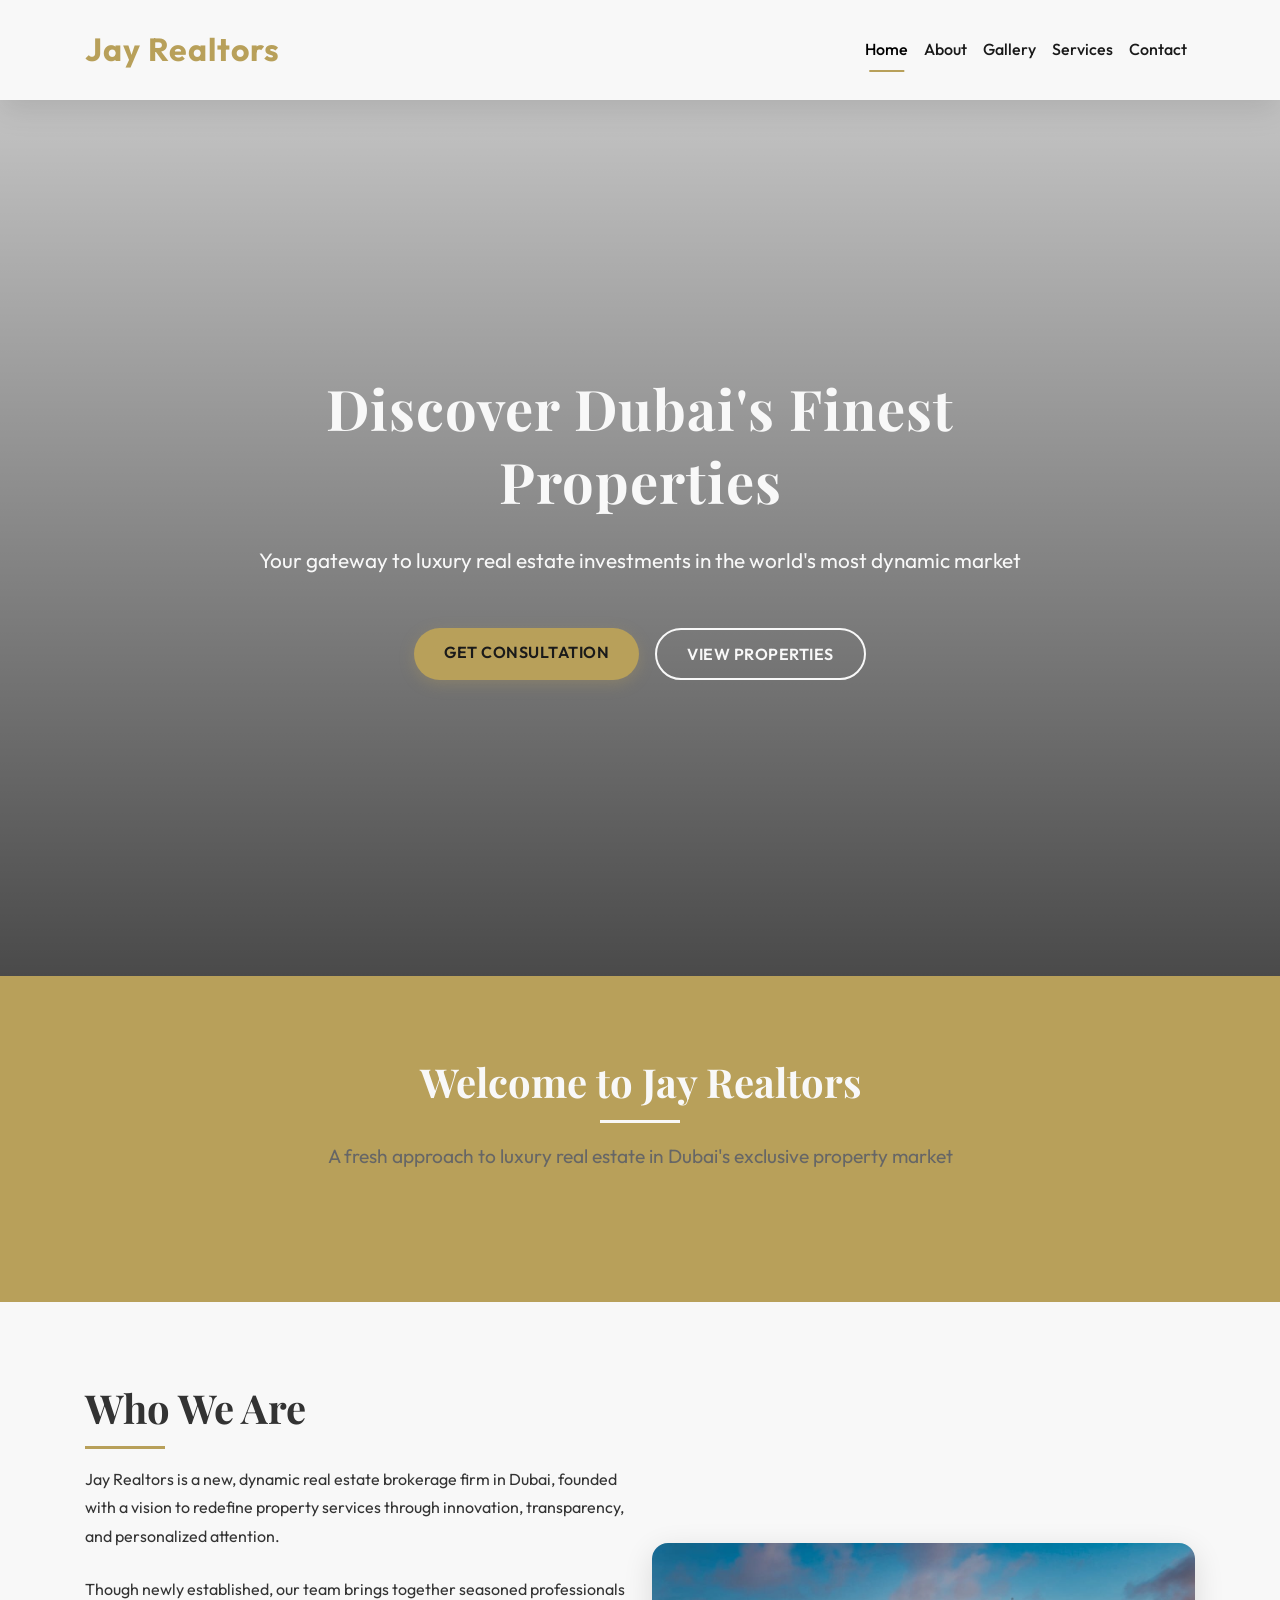
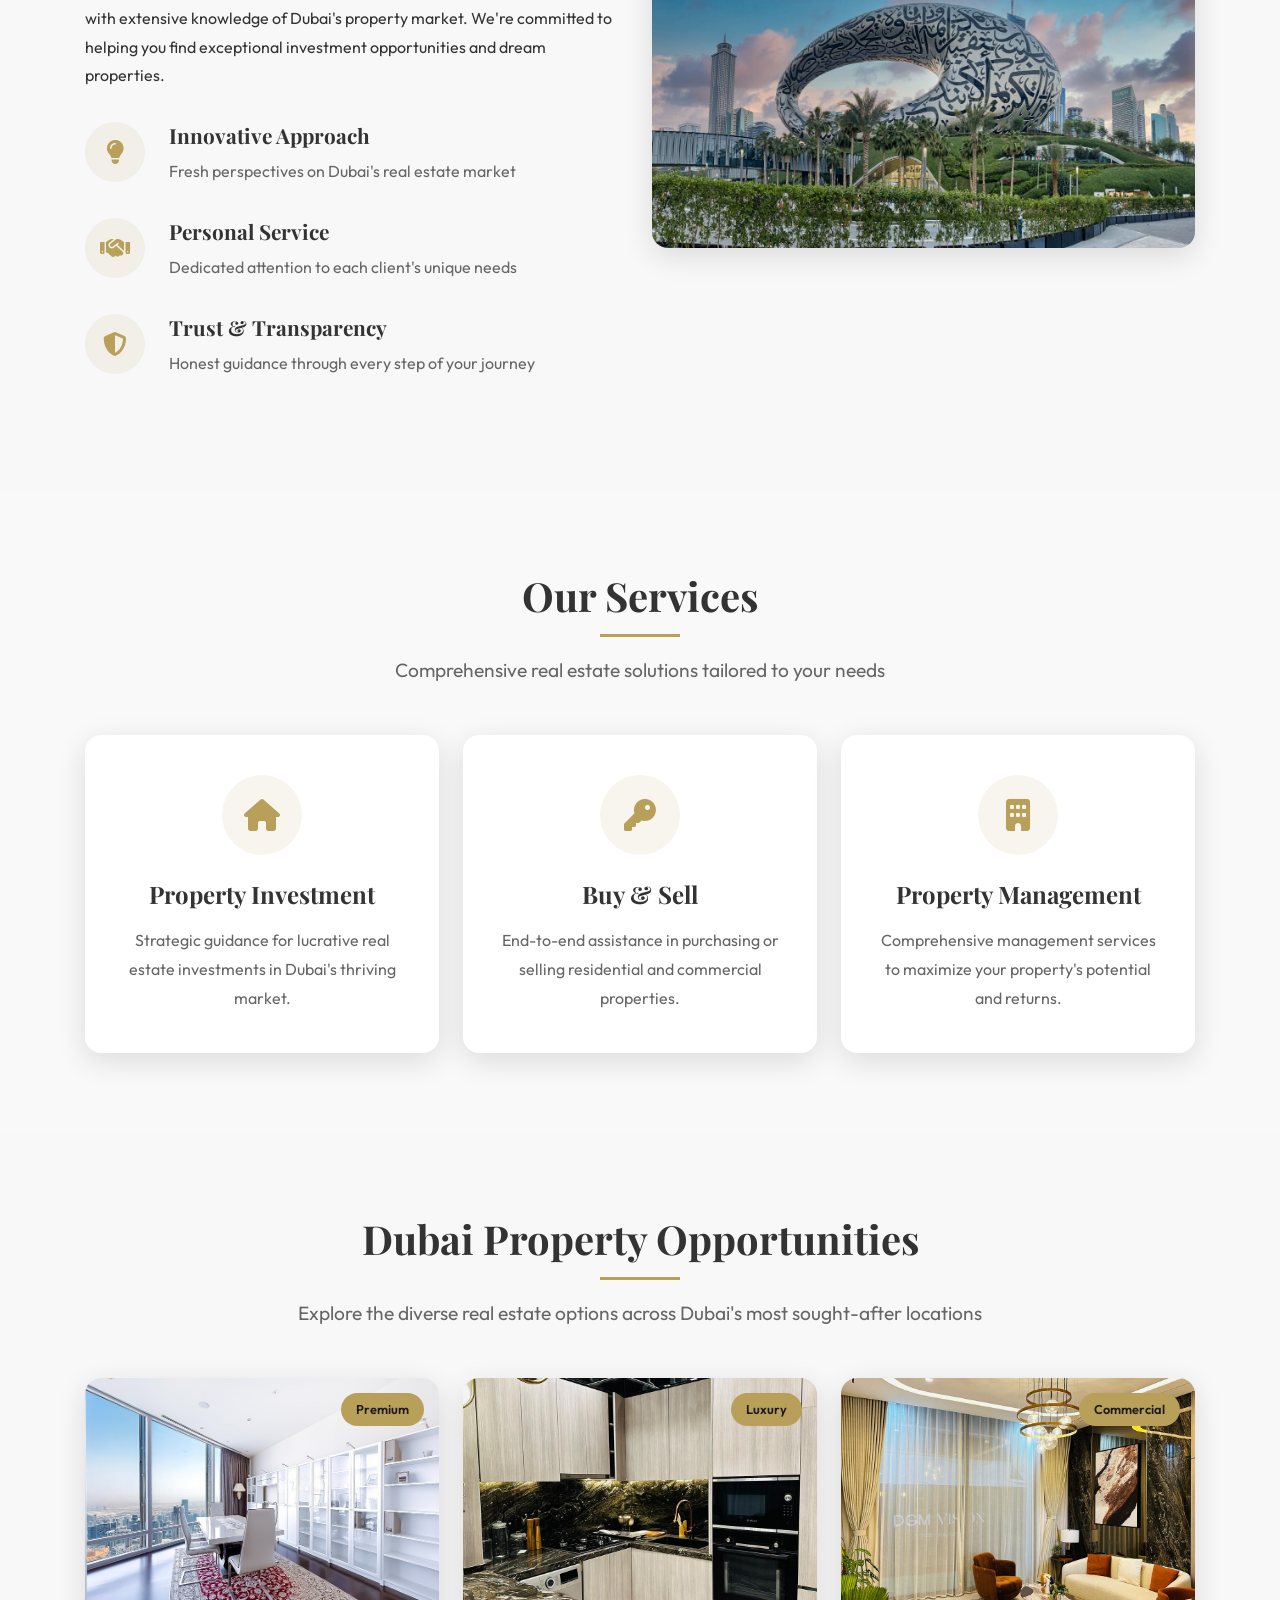
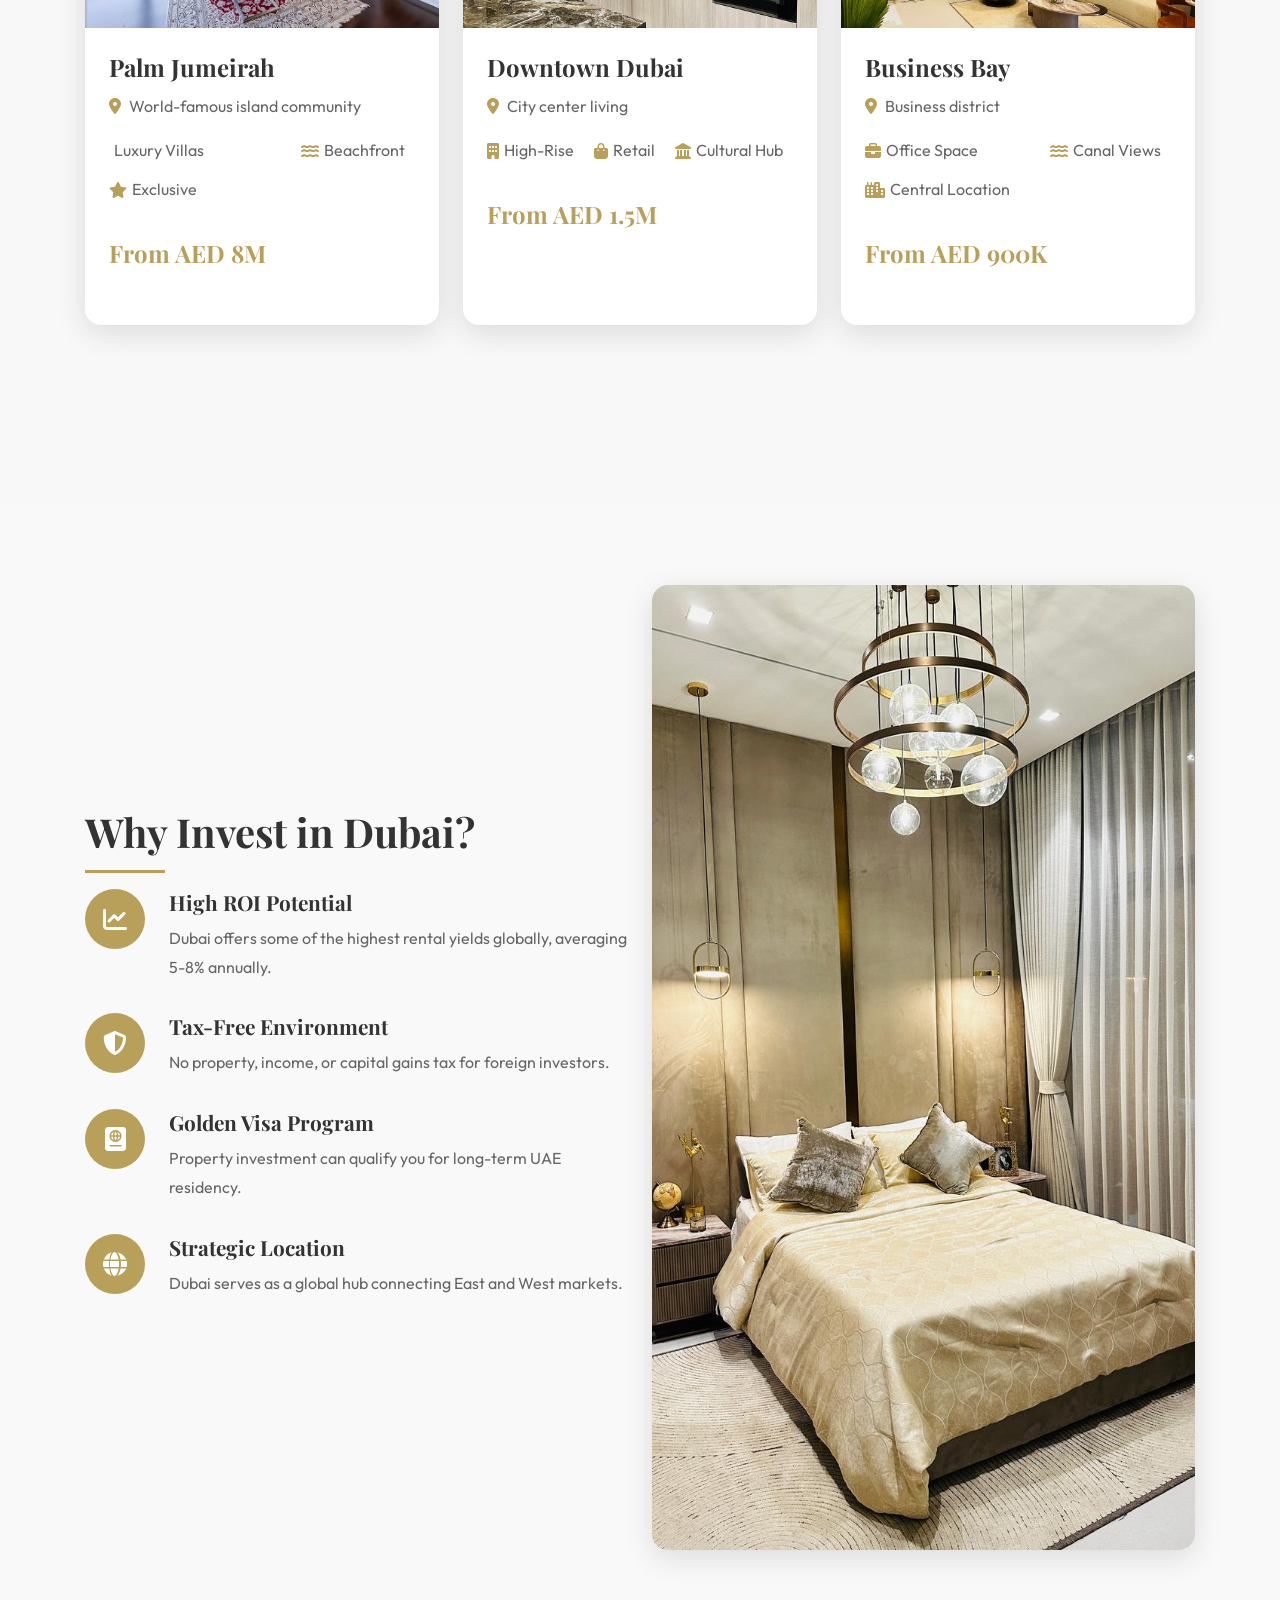
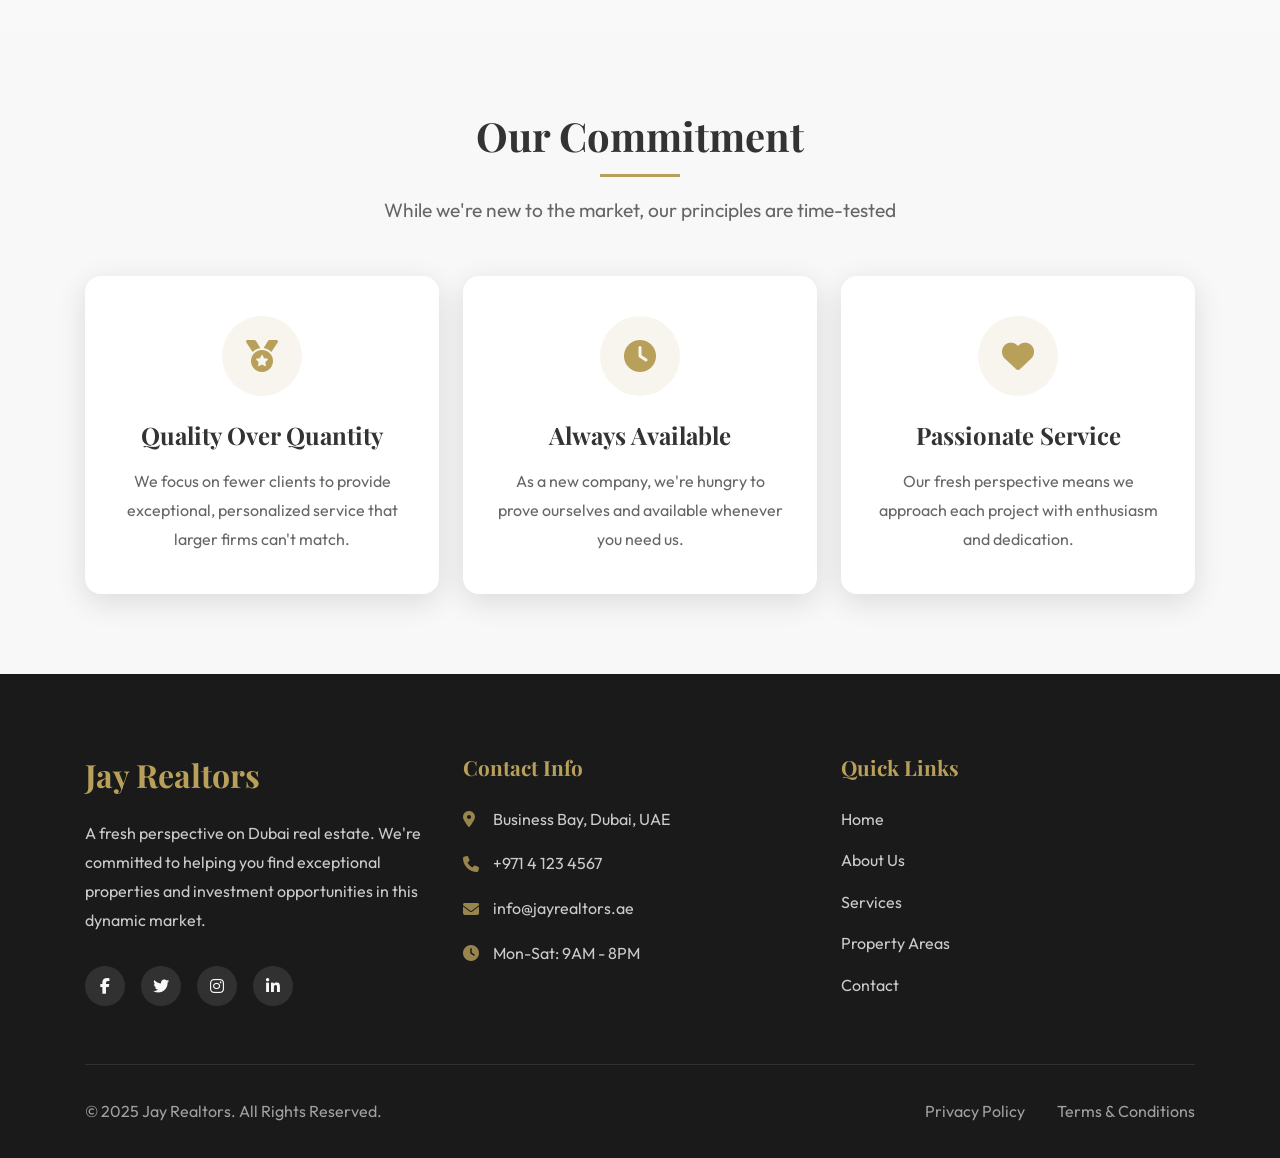
<file: index.html>
<!DOCTYPE html>
<html lang="en">
  <head>
    <meta charset="utf-8" />
    <meta name="viewport" content="width=device-width, initial-scale=1.0" />
    <meta
      name="description"
      content="Jay Realtors - Premium Dubai Real Estate Services"
    />
    <meta name="author" content="Jay Realtors" />
    <link rel="icon" type="image/x-icon" href="images/logobkd.jpg" />
    <title>Jay Realtors | Luxury Dubai Properties</title>

    <!-- CSS FILES -->
    <link rel="preconnect" href="https://fonts.googleapis.com" />
    <link rel="preconnect" href="https://fonts.gstatic.com" crossorigin />
    <link
      href="https://fonts.googleapis.com/css2?family=Outfit:wght@100;200;400;700&family=Playfair+Display:wght@400;700&display=swap"
      rel="stylesheet"
    />
    <link
      rel="stylesheet"
      href="https://cdnjs.cloudflare.com/ajax/libs/font-awesome/6.4.2/css/all.min.css"
    />
    <link
      href="https://cdn.jsdelivr.net/npm/bootstrap@5.3.0/dist/css/bootstrap.min.css"
      rel="stylesheet"
    />
    <style>
      :root {
        /* Color Palette */
        --primary-gold: #b8a05a;
        --primary-dark: #8a7239;
        --dark: #1a1a1a;
        --light: #f8f8f8;
        --text: #333;
        --section-bg: rgba(184, 160, 90, 0.15);
        --footer-bg: #1a1a1a;
        --overlay: rgba(0, 0, 0, 0.6);

        /* Design Tokens */
        --shadow: 0 8px 30px rgba(0, 0, 0, 0.12);
        --radius: 16px;
        --transition: all 0.4s cubic-bezier(0.16, 1, 0.3, 1);
        --border: 1px solid rgba(255, 255, 255, 0.1);
      }

      /* Base Styles */
      * {
        margin: 0;
        padding: 0;
        box-sizing: border-box;
      }

      body {
        font-family: "Outfit", sans-serif;
        color: var(--text);
        background-color: var(--light);
        overflow-x: hidden;
        line-height: 1.8;
        font-size: 1rem;
        -webkit-font-smoothing: antialiased;
      }

      h1,
      h2,
      h3,
      h4,
      h5,
      h6 {
        font-family: "Playfair Display", serif;
        margin: 0 0 1.5rem;
        line-height: 1.3;
        font-weight: 700;
      }

      p {
        margin-bottom: 1.5rem;
      }

      a {
        text-decoration: none;
        transition: var(--transition);
      }

      img {
        max-width: 100%;
        height: auto;
      }

      .container {
        width: 100%;
        padding-right: 15px;
        padding-left: 15px;
        margin-right: auto;
        margin-left: auto;
      }

      @media (min-width: 576px) {
        .container {
          max-width: 540px;
        }
      }

      @media (min-width: 768px) {
        .container {
          max-width: 720px;
        }
      }

      @media (min-width: 992px) {
        .container {
          max-width: 960px;
        }
      }

      @media (min-width: 1200px) {
        .container {
          max-width: 1140px;
        }
      }

      /* Section Spacing */
      section {
        padding: 80px 0;
      }

      .section-title {
        font-size: 2.5rem;
        margin-bottom: 1rem;
        position: relative;
        padding-bottom: 15px;
      }

      .section-title:after {
        content: "";
        position: absolute;
        width: 80px;
        height: 3px;
        bottom: 0;
        left: 0;
        background: var(--primary-gold);
      }

      .section-title.text-center:after {
        left: 50%;
        transform: translateX(-50%);
      }

      .section-subtitle {
        font-size: 1.2rem;
        color: #666;
        margin-bottom: 3rem;
      }

      /* Buttons */
      .btn {
        padding: 12px 30px;
        border-radius: 50px;
        font-weight: 600;
        transition: var(--transition);
        font-size: 1rem;
        cursor: pointer;
        letter-spacing: 0.5px;
        text-transform: uppercase;
        border: none;
        display: inline-block;
        text-align: center;
      }

      .btn-primary {
        background-color: var(--primary-gold);
        color: var(--dark);
        box-shadow: 0 4px 15px rgba(184, 160, 90, 0.3);
      }

      .btn-primary:hover {
        background-color: var(--primary-dark);
        transform: translateY(-3px);
        box-shadow: 0 8px 25px rgba(184, 160, 90, 0.4);
        color: #fff;
      }

      .btn-outline {
        background-color: transparent;
        color: var(--light);
        border: 2px solid var(--light);
      }

      .btn-outline:hover {
        background-color: var(--light);
        color: var(--dark);
        transform: translateY(-3px);
      }

      /* Navbar */
      .navbar {
        background: var(--light);
        position: fixed;
        width: 100%;
        top: 0;
        z-index: 1000;
        padding: 1rem 0;
        box-shadow: var(--shadow);
        transition: var(--transition);
      }

      .navbar.scrolled {
        background: rgba(248, 248, 248, 0.95);
        backdrop-filter: blur(10px);
      }

      .navbar-brand {
        font-weight: 700;
        color: var(--primary-gold);
        font-size: 2rem;
        letter-spacing: 1px;
        transition: var(--transition);
      }

      .nav-link {
        color: var(--dark);
        font-size: 1rem;
        font-weight: 500;
        padding: 0.5rem 1.5rem;
        transition: var(--transition);
        position: relative;
      }

      .nav-link:after {
        content: "";
        position: absolute;
        width: 0;
        height: 2px;
        bottom: 0;
        left: 50%;
        background: var(--primary-gold);
        transition: var(--transition);
        transform: translateX(-50%);
      }

      .nav-link:hover,
      .nav-link.active {
        color: var(--primary-gold);
      }

      .nav-link:hover:after,
      .nav-link.active:after {
        width: 60%;
      }

      /* Custom hamburger menu styling */
      .navbar-toggler {
        border: none;
        padding: 0.25rem 0.5rem;
        font-size: 1.25rem;
        background: transparent;
      }

      .navbar-toggler:focus {
        box-shadow: none;
        outline: none;
      }

      /* Hero Section */
      .hero-section {
        position: relative;
        height: 100vh;
        min-height: 700px;
        overflow: hidden;
        margin-top: 76px;
        display: flex;
        align-items: center;
        justify-content: center;
      }

      .hero-overlay {
        position: absolute;
        inset: 0;
        background: linear-gradient(
          to bottom,
          rgba(0, 0, 0, 0.2) 0%,
          rgba(0, 0, 0, 0.7) 100%
        );
        z-index: 1;
      }

      #heroVideo {
        position: absolute;
        inset: 0;
        width: 100%;
        height: 100%;
        object-fit: cover;
        object-position: center;
      }

      .hero-content {
        position: relative;
        z-index: 2;
        color: var(--light);
        text-align: center;
        padding: 0 2rem;
        max-width: 900px;
        margin: 0 auto;
      }

      .hero-content h1 {
        font-size: 3.5rem;
        margin-bottom: 1.5rem;
        letter-spacing: 1px;
        animation: fadeInUp 1s ease-out;
      }

      .hero-content p {
        font-size: 1.3rem;
        margin-bottom: 3rem;
        opacity: 0.9;
        animation: fadeInUp 1s ease-out 0.2s forwards;
        opacity: 0;
      }

      .hero-buttons {
        display: flex;
        gap: 1rem;
        justify-content: center;
        flex-wrap: wrap;
        animation: fadeInUp 1s ease-out 0.4s forwards;
        opacity: 0;
      }

      @keyframes fadeInUp {
        from {
          opacity: 0;
          transform: translateY(30px);
        }
        to {
          opacity: 1;
          transform: translateY(0);
        }
      }

      /* Intro Section */
      .intro-section {
        background-color: var(--primary-gold);
        padding: 5rem 0;
        color: var(--light);
        text-align: center;
      }

      .intro-section .section-title {
        color: var(--light);
      }

      .intro-section .section-title:after {
        background: var(--light);
        left: 50%;
        transform: translateX(-50%);
      }

      /* About Section */
      .about-section {
        background-color: var(--light);
      }

      .about-image {
        border-radius: var(--radius);
        overflow: hidden;
        box-shadow: var(--shadow);
      }

      .about-image img {
        width: 100%;
        height: auto;
        transition: var(--transition);
      }

      .about-image:hover img {
        transform: scale(1.05);
      }

      .values-container {
        margin-top: 2rem;
      }

      .value-item {
        display: flex;
        align-items: flex-start;
        margin-bottom: 2rem;
      }

      .value-icon {
        width: 60px;
        height: 60px;
        background: rgba(184, 160, 90, 0.1);
        border-radius: 50%;
        display: flex;
        align-items: center;
        justify-content: center;
        margin-right: 1.5rem;
        flex-shrink: 0;
      }

      .value-icon i {
        font-size: 1.5rem;
        color: var(--primary-gold);
      }

      .value-content h4 {
        margin-bottom: 0.5rem;
        font-size: 1.3rem;
      }

      .value-content p {
        margin: 0;
        color: #666;
      }

      /* Services Section */
      .services-section {
        background-color: #f9f9f9;
      }

      .service-card {
        background: #fff;
        padding: 2.5rem 2rem;
        border-radius: var(--radius);
        box-shadow: var(--shadow);
        text-align: center;
        transition: var(--transition);
        height: 100%;
      }

      .service-card:hover {
        transform: translateY(-10px);
        box-shadow: 0 15px 35px rgba(0, 0, 0, 0.1);
      }

      .service-icon {
        width: 80px;
        height: 80px;
        background: rgba(184, 160, 90, 0.1);
        border-radius: 50%;
        display: flex;
        align-items: center;
        justify-content: center;
        margin: 0 auto 1.5rem;
      }

      .service-icon i {
        font-size: 2rem;
        color: var(--primary-gold);
      }

      .service-card h3 {
        margin-bottom: 1rem;
        font-size: 1.5rem;
      }

      .service-card p {
        color: #666;
        margin-bottom: 0;
      }

      /* Properties Section */
      .properties-section {
        background-color: var(--light);
      }

      .property-card {
        background: #fff;
        border-radius: var(--radius);
        overflow: hidden;
        box-shadow: var(--shadow);
        transition: var(--transition);
        margin-bottom: 2rem;
        height: 100%;
      }

      .property-card:hover {
        transform: translateY(-5px);
        box-shadow: 0 15px 35px rgba(0, 0, 0, 0.1);
      }

      .property-image {
        position: relative;
        overflow: hidden;
        height: 250px;
      }

      .property-image img {
        width: 100%;
        height: 100%;
        object-fit: cover;
        transition: var(--transition);
      }

      .property-card:hover .property-image img {
        transform: scale(1.05);
      }

      .property-badge {
        position: absolute;
        top: 15px;
        right: 15px;
        background: var(--primary-gold);
        color: var(--dark);
        padding: 5px 15px;
        border-radius: 50px;
        font-weight: 600;
        font-size: 0.8rem;
      }

      .property-content {
        padding: 1.5rem;
      }

      .property-content h3 {
        font-size: 1.5rem;
        margin-bottom: 0.5rem;
      }

      .property-location {
        color: #666;
        margin-bottom: 1rem;
        display: flex;
        align-items: center;
      }

      .property-location i {
        margin-right: 8px;
        color: var(--primary-gold);
      }

      .property-features {
        display: flex;
        justify-content: space-between;
        margin-bottom: 1.5rem;
        flex-wrap: wrap;
      }

      .property-features span {
        display: flex;
        align-items: center;
        margin-right: 10px;
        margin-bottom: 10px;
        color: #666;
      }

      .property-features i {
        margin-right: 5px;
        color: var(--primary-gold);
      }

      .property-price h4 {
        color: var(--primary-gold);
        margin: 0;
        font-size: 1.5rem;
      }

      /* Investment Section */
      .investment-section {
        background-color: #f9f9f9;
      }

      .investment-point {
        display: flex;
        align-items: flex-start;
        margin-bottom: 2rem;
      }

      .point-icon {
        width: 60px;
        height: 60px;
        background: var(--primary-gold);
        border-radius: 50%;
        display: flex;
        align-items: center;
        justify-content: center;
        margin-right: 1.5rem;
        flex-shrink: 0;
      }

      .point-icon i {
        font-size: 1.5rem;
        color: #fff;
      }

      .point-content h4 {
        margin-bottom: 0.5rem;
        font-size: 1.3rem;
      }

      .point-content p {
        margin: 0;
        color: #666;
      }

      .investment-image {
        border-radius: var(--radius);
        overflow: hidden;
        box-shadow: var(--shadow);
      }

      .investment-image img {
        width: 100%;
        height: auto;
      }

      /* Testimonials/Commitment Section */
      .testimonials-section {
        background-color: var(--light);
      }

      .commitment-card {
        background: #fff;
        padding: 2.5rem 2rem;
        border-radius: var(--radius);
        box-shadow: var(--shadow);
        text-align: center;
        transition: var(--transition);
        height: 100%;
      }

      .commitment-card:hover {
        transform: translateY(-5px);
        box-shadow: 0 15px 35px rgba(0, 0, 0, 0.1);
      }

      .commitment-icon {
        width: 80px;
        height: 80px;
        background: rgba(184, 160, 90, 0.1);
        border-radius: 50%;
        display: flex;
        align-items: center;
        justify-content: center;
        margin: 0 auto 1.5rem;
      }

      .commitment-icon i {
        font-size: 2rem;
        color: var(--primary-gold);
      }

      .commitment-card h3 {
        margin-bottom: 1rem;
        font-size: 1.5rem;
      }

      .commitment-card p {
        color: #666;
        margin-bottom: 0;
      }

      /* Contact Section */
      .contact-section {
        background: linear-gradient(rgba(0, 0, 0, 0.7), rgba(0, 0, 0, 0.7)),
          url("images/contact-bg.jpg") center/cover no-repeat;
        color: var(--light);
      }

      .contact-section .section-title,
      .contact-section .section-subtitle {
        color: var(--light);
      }

      .contact-section .section-title:after {
        background: var(--primary-gold);
        left: 50%;
        transform: translateX(-50%);
      }

      .contact-form {
        background: rgba(255, 255, 255, 0.1);
        padding: 3rem;
        border-radius: var(--radius);
        backdrop-filter: blur(10px);
      }

      .form-group {
        margin-bottom: 1.5rem;
      }

      .form-group label {
        display: block;
        margin-bottom: 0.5rem;
        font-weight: 600;
        color: var(--light);
      }

      .form-control {
        width: 100%;
        padding: 15px 20px;
        border: none;
        border-radius: 8px;
        background: rgba(255, 255, 255, 0.1);
        color: var(--light);
        font-size: 1rem;
        transition: var(--transition);
      }

      .form-control:focus {
        outline: none;
        background: rgba(255, 255, 255, 0.2);
        box-shadow: 0 0 0 2px var(--primary-gold);
      }

      .form-control::placeholder {
        color: rgba(255, 255, 255, 0.7);
      }

      textarea.form-control {
        border-radius: 12px;
        resize: none;
      }

      select.form-control {
        appearance: none;
        background-image: url("data:image/svg+xml,%3Csvg xmlns='http://www.w3.org/2000/svg' width='16' height='16' fill='%23b8a05a' viewBox='0 0 16 16'%3E%3Cpath d='M8 12L2 6h12L8 12z'/%3E%3C/svg%3E");
        background-repeat: no-repeat;
        background-position: right 20px center;
        background-size: 16px;
      }

      .error {
        color: #ff6b6b;
        font-size: 0.9rem;
        margin-top: 0.5rem;
        display: block;
      }

      .form-buttons {
        display: flex;
        gap: 1rem;
        justify-content: center;
        margin-top: 2rem;
      }

      .loading-message {
        display: none;
        color: var(--primary-gold);
        font-weight: bold;
        text-align: center;
        margin-top: 1rem;
        font-size: 1.1rem;
      }

      /* Footer */
      .footer {
        background-color: var(--footer-bg);
        color: var(--light);
        padding: 5rem 0 0;
      }

      .footer-info h3 {
        color: var(--primary-gold);
        font-size: 2rem;
        margin-bottom: 1.5rem;
      }

      .footer-info p {
        margin-bottom: 2rem;
        opacity: 0.8;
      }

      .social-links {
        display: flex;
        gap: 1rem;
      }

      .social-links a {
        width: 40px;
        height: 40px;
        border-radius: 50%;
        background: rgba(255, 255, 255, 0.1);
        display: flex;
        align-items: center;
        justify-content: center;
        color: var(--light);
        transition: var(--transition);
      }

      .social-links a:hover {
        background: var(--primary-gold);
        color: var(--dark);
        transform: translateY(-3px);
      }

      .footer-contact h4,
      .footer-links h4 {
        color: var(--primary-gold);
        margin-bottom: 1.5rem;
        font-size: 1.3rem;
      }

      .footer-contact p {
        display: flex;
        align-items: center;
        margin-bottom: 1rem;
        opacity: 0.8;
      }

      .footer-contact i {
        margin-right: 10px;
        color: var(--primary-gold);
        width: 20px;
      }

      .footer-links ul {
        list-style: none;
        padding: 0;
      }

      .footer-links li {
        margin-bottom: 0.8rem;
      }

      .footer-links a {
        color: var(--light);
        opacity: 0.8;
        transition: var(--transition);
      }

      .footer-links a:hover {
        color: var(--primary-gold);
        opacity: 1;
        padding-left: 5px;
      }

      .footer-bottom {
        border-top: 1px solid rgba(255, 255, 255, 0.1);
        padding: 2rem 0;
        margin-top: 3rem;
      }

      .footer-bottom p {
        margin: 0;
        opacity: 0.6;
      }

      .footer-bottom-links {
        display: flex;
        justify-content: flex-end;
        gap: 2rem;
      }

      .footer-bottom-links a {
        color: var(--light);
        opacity: 0.6;
        transition: var(--transition);
      }

      .footer-bottom-links a:hover {
        opacity: 1;
        color: var(--primary-gold);
      }

      /* Animation classes */
      .fade-in {
        opacity: 0;
        transform: translateY(20px);
        transition: opacity 0.6s ease-out, transform 0.6s ease-out;
      }

      .slide-in-left {
        opacity: 0;
        transform: translateX(-50px);
        transition: opacity 0.6s ease-out, transform 0.6s ease-out;
      }

      .slide-in-right {
        opacity: 0;
        transform: translateX(50px);
        transition: opacity 0.6s ease-out, transform 0.6s ease-out;
      }

      .visible {
        opacity: 1;
        transform: translate(0);
      }

      /* Responsive Design */
      @media (max-width: 1200px) {
        .hero-content h1 {
          font-size: 3rem;
        }
      }

      @media (max-width: 992px) {
        .navbar-brand {
          font-size: 1.8rem;
        }

        .section-title {
          font-size: 2.2rem;
        }

        .hero-content h1 {
          font-size: 2.5rem;
        }

        .hero-content p {
          font-size: 1.1rem;
        }

        .footer-bottom-links {
          justify-content: flex-start;
          margin-top: 1rem;
        }
      }

      @media (max-width: 768px) {
        section {
          padding: 60px 0;
        }

        .hero-content h1 {
          font-size: 2rem;
        }

        .hero-buttons {
          flex-direction: column;
          align-items: center;
        }

        .btn {
          width: 100%;
          max-width: 250px;
          margin-bottom: 1rem;
        }

        .section-title {
          font-size: 2rem;
        }

        .value-item {
          flex-direction: column;
          text-align: center;
        }

        .value-icon {
          margin: 0 auto 1rem;
        }

        .contact-form {
          padding: 2rem;
        }

        .form-buttons {
          flex-direction: column;
        }

        /* Mobile navbar adjustments */
        .navbar-collapse {
          background: var(--light);
          padding: 1rem;
          border-radius: var(--radius);
          margin-top: 1rem;
          box-shadow: var(--shadow);
        }

        .nav-link {
          padding: 0.8rem 1rem;
        }

        .nav-link:after {
          display: none;
        }
      }

      @media (max-width: 576px) {
        .hero-content h1 {
          font-size: 1.8rem;
        }

        .section-title {
          font-size: 1.8rem;
        }

        .footer-contact p {
          font-size: 0.9rem;
        }

        .hero-section {
          min-height: 600px;
        }

        .hero-content {
          padding: 0 1rem;
        }

        .hero-content p {
          font-size: 1rem;
        }

        .property-features {
          flex-direction: column;
        }

        .investment-point {
          flex-direction: column;
          text-align: center;
        }

        .point-icon {
          margin: 0 auto 1rem;
        }
      }
    </style>
  </head>

  <body class="home-page">
    <main>
      <!---------Navbar------------>
      <nav class="navbar navbar-expand-lg fixed-top">
        <div class="container">
          <a class="navbar-brand">Jay Realtors</a>
          <button
            class="navbar-toggler"
            type="button"
            data-bs-toggle="collapse"
            data-bs-target="#navbarNav"
            aria-controls="navbarNav"
            aria-expanded="false"
            aria-label="Toggle navigation"
          >
            <span class="navbar-toggler-icon"></span>
          </button>
          <div class="collapse navbar-collapse" id="navbarNav">
            <ul class="navbar-nav ms-auto">
              <li class="nav-item">
                <a class="nav-link active" href="index.html">Home</a>
              </li>
              <li class="nav-item">
                <a class="nav-link" href="#about">About</a>
              </li>
              <li class="nav-item">
                <a class="nav-link" href="gallery.html">Gallery</a>
              </li>
              <li class="nav-item">
                <a class="nav-link" href="#services">Services</a>
              </li>
              <li class="nav-item">
                <a class="nav-link" href="form.html">Contact</a>
              </li>
            </ul>
          </div>
        </div>
      </nav>

      <!--------Hero Section ---------->
      <section class="hero-section">
        <div class="hero-overlay"></div>
        <video autoplay muted loop id="heroVideo">
          <source src="videos/home_video.mp4" type="video/mp4" />
          Your browser does not support the video tag.
        </video>
        <div class="hero-content">
          <h1>Discover Dubai's Finest Properties</h1>
          <p>
            Your gateway to luxury real estate investments in the world's most
            dynamic market
          </p>
          <div class="hero-buttons">
            <a href="form.html" class="btn btn-primary">Get Consultation</a>
            <a href="gallery.html" class="btn btn-outline">View Properties</a>
          </div>
        </div>
      </section>

      <!--------Intro Section--------->
      <section class="intro-section">
        <div class="container">
          <h2 class="section-title">Welcome to Jay Realtors</h2>
          <p class="section-subtitle">
            A fresh approach to luxury real estate in Dubai's exclusive property
            market
          </p>
        </div>
      </section>

      <!--------About Section--------->
      <section id="about" class="about-section">
        <div class="container">
          <div class="row align-items-center">
            <div class="col-lg-6">
              <h2 class="section-title">Who We Are</h2>
              <p class="section-text">
                Jay Realtors is a new, dynamic real estate brokerage firm in
                Dubai, founded with a vision to redefine property services
                through innovation, transparency, and personalized attention.
              </p>
              <p class="section-text">
                Though newly established, our team brings together seasoned
                professionals with extensive knowledge of Dubai's property
                market. We're committed to helping you find exceptional
                investment opportunities and dream properties.
              </p>
              <div class="values-container">
                <div class="value-item fade-in">
                  <div class="value-icon">
                    <i class="fas fa-lightbulb"></i>
                  </div>
                  <div class="value-content">
                    <h4>Innovative Approach</h4>
                    <p>Fresh perspectives on Dubai's real estate market</p>
                  </div>
                </div>
                <div class="value-item fade-in">
                  <div class="value-icon">
                    <i class="fas fa-handshake"></i>
                  </div>
                  <div class="value-content">
                    <h4>Personal Service</h4>
                    <p>Dedicated attention to each client's unique needs</p>
                  </div>
                </div>
                <div class="value-item fade-in">
                  <div class="value-icon">
                    <i class="fas fa-shield-alt"></i>
                  </div>
                  <div class="value-content">
                    <h4>Trust & Transparency</h4>
                    <p>Honest guidance through every step of your journey</p>
                  </div>
                </div>
              </div>
            </div>
            <div class="col-lg-6">
              <div class="about-image slide-in-right">
                <img
                  src="images/arabpalm.jpg"
                  alt="Dubai Palm Jumeirah"
                  class="img-fluid"
                />
              </div>
            </div>
          </div>
        </div>
      </section>

      <!--------Services Section--------->
      <section id="services" class="services-section">
        <div class="container">
          <h2 class="section-title text-center">Our Services</h2>
          <p class="section-subtitle text-center">
            Comprehensive real estate solutions tailored to your needs
          </p>

          <div class="row">
            <div class="col-md-4">
              <div class="service-card fade-in">
                <div class="service-icon">
                  <i class="fas fa-home"></i>
                </div>
                <h3>Property Investment</h3>
                <p>
                  Strategic guidance for lucrative real estate investments in
                  Dubai's thriving market.
                </p>
              </div>
            </div>
            <div class="col-md-4">
              <div class="service-card fade-in">
                <div class="service-icon">
                  <i class="fas fa-key"></i>
                </div>
                <h3>Buy & Sell</h3>
                <p>
                  End-to-end assistance in purchasing or selling residential and
                  commercial properties.
                </p>
              </div>
            </div>
            <div class="col-md-4">
              <div class="service-card fade-in">
                <div class="service-icon">
                  <i class="fas fa-building"></i>
                </div>
                <h3>Property Management</h3>
                <p>
                  Comprehensive management services to maximize your property's
                  potential and returns.
                </p>
              </div>
            </div>
          </div>
        </div>
      </section>

      <!--------Featured Properties--------->
      <section class="properties-section">
        <div class="container">
          <h2 class="section-title text-center">
            Dubai Property Opportunities
          </h2>
          <p class="section-subtitle text-center">
            Explore the diverse real estate options across Dubai's most
            sought-after locations
          </p>

          <div class="row">
            <div class="col-md-4">
              <div class="property-card fade-in">
                <div class="property-image">
                  <img
                    src="images/img2.jpg"
                    alt="Luxury Apartment"
                    class="img-fluid"
                  />
                  <div class="property-badge">Premium</div>
                </div>
                <div class="property-content">
                  <h3>Palm Jumeirah</h3>
                  <p class="property-location">
                    <i class="fas fa-map-marker-alt"></i> World-famous island
                    community
                  </p>
                  <div class="property-features">
                    <span><i class="fas fa-luxury"></i> Luxury Villas</span>
                    <span><i class="fas fa-water"></i> Beachfront</span>
                    <span><i class="fas fa-star"></i> Exclusive</span>
                  </div>
                  <div class="property-price">
                    <h4>From AED 8M</h4>
                  </div>
                </div>
              </div>
            </div>

            <div class="col-md-4">
              <div class="property-card fade-in">
                <div class="property-image">
                  <img
                    src="images/img3.jpg"
                    alt="Downtown Apartment"
                    class="img-fluid"
                  />
                  <div class="property-badge">Luxury</div>
                </div>
                <div class="property-content">
                  <h3>Downtown Dubai</h3>
                  <p class="property-location">
                    <i class="fas fa-map-marker-alt"></i> City center living
                  </p>
                  <div class="property-features">
                    <span><i class="fas fa-building"></i> High-Rise</span>
                    <span><i class="fas fa-shopping-bag"></i> Retail</span>
                    <span><i class="fas fa-landmark"></i> Cultural Hub</span>
                  </div>
                  <div class="property-price">
                    <h4>From AED 1.5M</h4>
                  </div>
                </div>
              </div>
            </div>

            <div class="col-md-4">
              <div class="property-card fade-in">
                <div class="property-image">
                  <img
                    src="images/img4.jpg"
                    alt="Business Bay Office"
                    class="img-fluid"
                  />
                  <div class="property-badge">Commercial</div>
                </div>
                <div class="property-content">
                  <h3>Business Bay</h3>
                  <p class="property-location">
                    <i class="fas fa-map-marker-alt"></i> Business district
                  </p>
                  <div class="property-features">
                    <span><i class="fas fa-briefcase"></i> Office Space</span>
                    <span><i class="fas fa-water"></i> Canal Views</span>
                    <span><i class="fas fa-city"></i> Central Location</span>
                  </div>
                  <div class="property-price">
                    <h4>From AED 900K</h4>
                  </div>
                </div>
              </div>
            </div>
          </div>

          <div class="text-center mt-5">
            <a href="gallery.html" class="btn btn-outline"
              >Explore More Areas</a
            >
          </div>
        </div>
      </section>

      <!--------Investment Section--------->
      <section class="investment-section">
        <div class="container">
          <div class="row align-items-center">
            <div class="col-lg-6">
              <h2 class="section-title">Why Invest in Dubai?</h2>
              <div class="investment-point slide-in-left">
                <div class="point-icon">
                  <i class="fas fa-chart-line"></i>
                </div>
                <div class="point-content">
                  <h4>High ROI Potential</h4>
                  <p>
                    Dubai offers some of the highest rental yields globally,
                    averaging 5-8% annually.
                  </p>
                </div>
              </div>
              <div class="investment-point slide-in-left">
                <div class="point-icon">
                  <i class="fas fa-shield-alt"></i>
                </div>
                <div class="point-content">
                  <h4>Tax-Free Environment</h4>
                  <p>
                    No property, income, or capital gains tax for foreign
                    investors.
                  </p>
                </div>
              </div>
              <div class="investment-point slide-in-left">
                <div class="point-icon">
                  <i class="fas fa-passport"></i>
                </div>
                <div class="point-content">
                  <h4>Golden Visa Program</h4>
                  <p>
                    Property investment can qualify you for long-term UAE
                    residency.
                  </p>
                </div>
              </div>
              <div class="investment-point slide-in-left">
                <div class="point-icon">
                  <i class="fas fa-globe"></i>
                </div>
                <div class="point-content">
                  <h4>Strategic Location</h4>
                  <p>
                    Dubai serves as a global hub connecting East and West
                    markets.
                  </p>
                </div>
              </div>
            </div>
            <div class="col-lg-6">
              <div class="investment-image slide-in-right">
                <img
                  src="images/img5.jpg"
                  alt="Dubai Investment"
                  class="img-fluid"
                />
              </div>
            </div>
          </div>
        </div>
      </section>

      <!--------Testimonials Section--------->
      <section class="testimonials-section">
        <div class="container">
          <h2 class="section-title text-center">Our Commitment</h2>
          <p class="section-subtitle text-center">
            While we're new to the market, our principles are time-tested
          </p>

          <div class="row">
            <div class="col-md-4">
              <div class="commitment-card fade-in">
                <div class="commitment-icon">
                  <i class="fas fa-medal"></i>
                </div>
                <h3>Quality Over Quantity</h3>
                <p>
                  We focus on fewer clients to provide exceptional, personalized
                  service that larger firms can't match.
                </p>
              </div>
            </div>
            <div class="col-md-4">
              <div class="commitment-card fade-in">
                <div class="commitment-icon">
                  <i class="fas fa-clock"></i>
                </div>
                <h3>Always Available</h3>
                <p>
                  As a new company, we're hungry to prove ourselves and
                  available whenever you need us.
                </p>
              </div>
            </div>
            <div class="col-md-4">
              <div class="commitment-card fade-in">
                <div class="commitment-icon">
                  <i class="fas fa-heart"></i>
                </div>
                <h3>Passionate Service</h3>
                <p>
                  Our fresh perspective means we approach each project with
                  enthusiasm and dedication.
                </p>
              </div>
            </div>
          </div>
        </div>
      </section>

      <!--------Footer--------->
      <footer class="footer">
        <div class="container">
          <div class="row">
            <div class="col-lg-4">
              <div class="footer-info">
                <h3>Jay Realtors</h3>
                <p>
                  A fresh perspective on Dubai real estate. We're committed to
                  helping you find exceptional properties and investment
                  opportunities in this dynamic market.
                </p>
                <div class="social-links">
                  <a href="#"><i class="fab fa-facebook-f"></i></a>
                  <a href="#"><i class="fab fa-twitter"></i></a>
                  <a href="#"><i class="fab fa-instagram"></i></a>
                  <a href="#"><i class="fab fa-linkedin-in"></i></a>
                </div>
              </div>
            </div>
            <div class="col-lg-4">
              <div class="footer-contact">
                <h4>Contact Info</h4>
                <p>
                  <i class="fas fa-map-marker-alt"></i> Business Bay, Dubai, UAE
                </p>
                <p><i class="fas fa-phone"></i> +971 4 123 4567</p>
                <p><i class="fas fa-envelope"></i> info@jayrealtors.ae</p>
                <p><i class="fas fa-clock"></i> Mon-Sat: 9AM - 8PM</p>
              </div>
            </div>
            <div class="col-lg-4">
              <div class="footer-links">
                <h4>Quick Links</h4>
                <ul>
                  <li><a href="index.html">Home</a></li>
                  <li><a href="#about">About Us</a></li>
                  <li><a href="#services">Services</a></li>
                  <li><a href="gallery.html">Property Areas</a></li>
                  <li><a href="form.html">Contact</a></li>
                </ul>
              </div>
            </div>
          </div>

          <div class="footer-bottom">
            <div class="row">
              <div class="col-md-6">
                <p>&copy; 2025 Jay Realtors. All Rights Reserved.</p>
              </div>
              <div class="col-md-6">
                <div class="footer-bottom-links">
                  <a href="#">Privacy Policy</a>
                  <a href="#">Terms & Conditions</a>
                </div>
              </div>
            </div>
          </div>
        </div>
      </footer>
    </main>

    <!-- Scripts -->
    <script src="https://code.jquery.com/jquery-3.6.0.min.js"></script>
    <script src="https://cdn.jsdelivr.net/npm/bootstrap@5.3.0/dist/js/bootstrap.bundle.min.js"></script>
    <script>
      $(document).ready(function () {
        // Navbar scroll effect
        $(window).scroll(function () {
          if ($(window).scrollTop() > 50) {
            $(".navbar").addClass("scrolled");
          } else {
            $(".navbar").removeClass("scrolled");
          }
        });

        // Smooth scrolling for anchor links
        $('a[href^="#"]').on("click", function (e) {
          e.preventDefault();
          var target = this.hash;
          var $target = $(target);
          $("html, body").animate(
            {
              scrollTop: $target.offset().top - 80,
            },
            800,
            "swing",
            function () {
              window.location.hash = target;
            }
          );
        });

        // Animation on scroll
        function animateOnScroll() {
          $(".fade-in, .slide-in-left, .slide-in-right").each(function () {
            var position = $(this).offset().top;
            var scroll = $(window).scrollTop();
            var windowHeight = $(window).height();

            if (scroll + windowHeight - 100 > position) {
              $(this).addClass("visible");
            }
          });
        }

        // Run on load and scroll
        animateOnScroll();
        $(window).scroll(animateOnScroll);

        // Close mobile menu when clicking a link
        $(".navbar-nav a").on("click", function () {
          $(".navbar-collapse").collapse("hide");
        });
      });
    </script>
  </body>
</html>
</file>
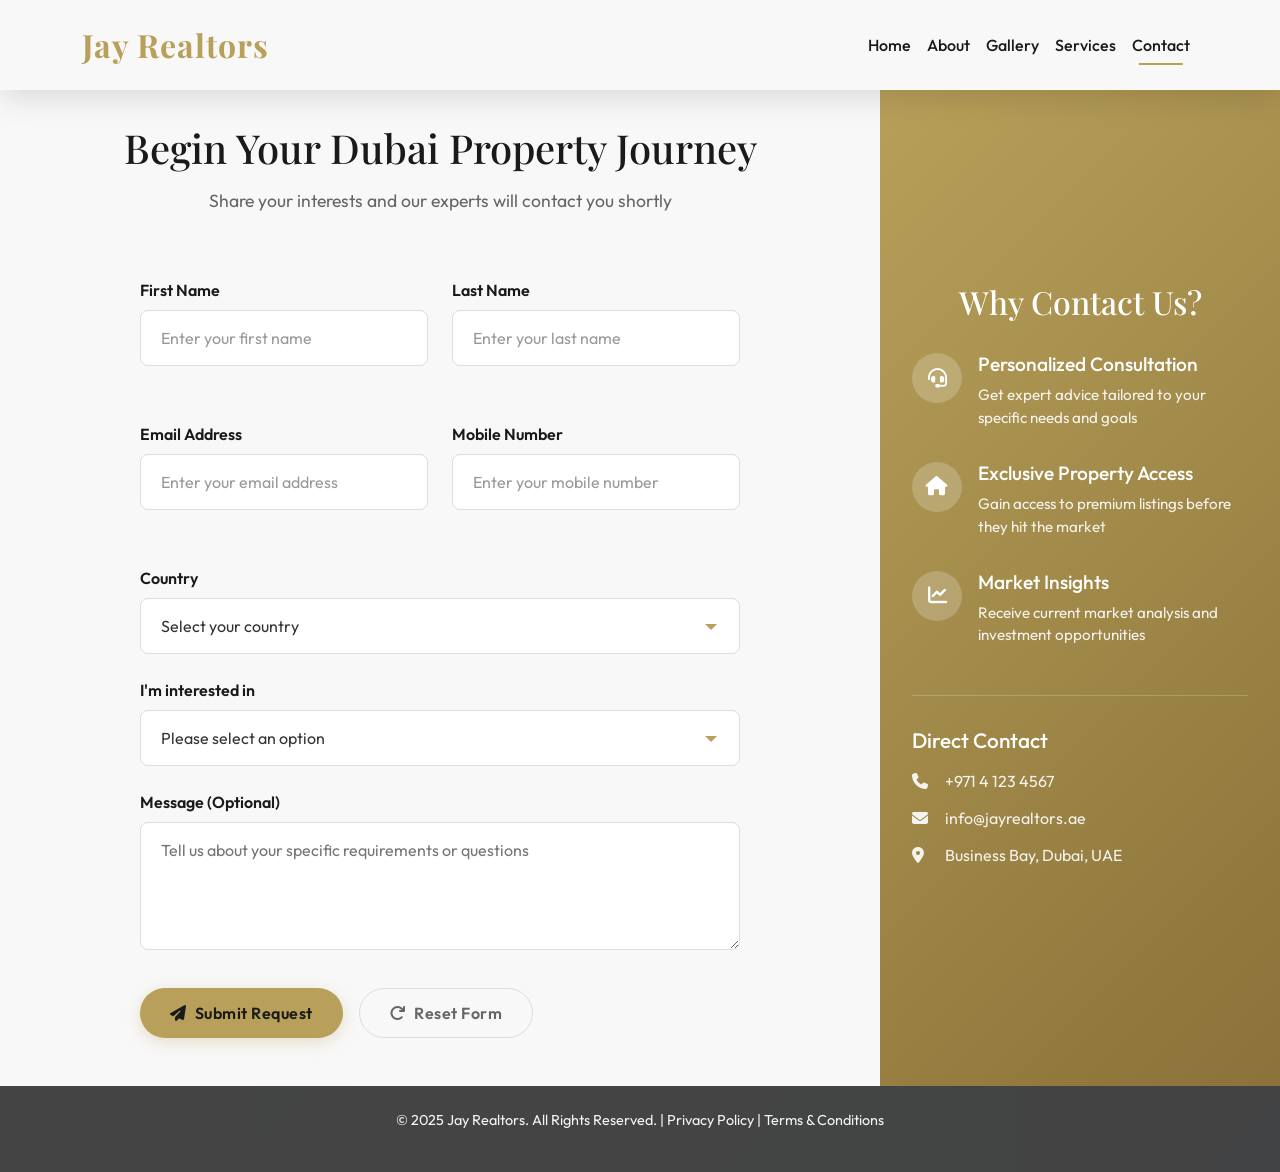
<file: form.html>
<!DOCTYPE html>
<html lang="en">
  <head>
    <meta charset="utf-8" />
    <meta name="viewport" content="width=device-width, initial-scale=1" />
    <meta
      name="description"
      content="Jay Realtors - Premium Real Estate Services"
    />
    <meta name="author" content="Jay Realtors" />
    <link rel="icon" type="image/x-icon" href="images/logobkd.jpg" />
    <title>Contact Us | Jay Realtors</title>

    <!-- CSS FILES -->
    <link rel="preconnect" href="https://fonts.googleapis.com" />
    <link rel="preconnect" href="https://fonts.gstatic.com" crossorigin />
    <link
      href="https://fonts.googleapis.com/css2?family=Outfit:wght@100;200;400;700&family=Playfair+Display:wght@400;700&display=swap"
      rel="stylesheet"
    />
    <link
      rel="stylesheet"
      href="https://cdnjs.cloudflare.com/ajax/libs/font-awesome/6.4.2/css/all.min.css"
    />
    <link href="css/bootstrap.min.css" rel="stylesheet" />
    <link href="css/form.css" rel="stylesheet" />
  </head>

  <body class="form-page">
    <!---------Navbar------------>
    <nav class="navbar navbar-expand-lg fixed-top">
      <div class="container">
        <a class="navbar-brand" href="index.html">Jay Realtors</a>
        <button
          class="navbar-toggler"
          type="button"
          data-bs-toggle="collapse"
          data-bs-target="#navbarNav"
        >
          <span class="navbar-toggler-icon"></span>
        </button>
        <div class="collapse navbar-collapse" id="navbarNav">
          <ul class="navbar-nav ms-auto">
            <li class="nav-item">
              <a class="nav-link" href="index.html">Home</a>
            </li>
            <li class="nav-item">
              <a class="nav-link" href="index.html#about">About</a>
            </li>
            <li class="nav-item">
              <a class="nav-link" href="gallery.html">Gallery</a>
            </li>
            <li class="nav-item">
              <a class="nav-link" href="index.html#services">Services</a>
            </li>
            <li class="nav-item">
              <a class="nav-link active" href="form.html">Contact</a>
            </li>
          </ul>
        </div>
      </div>
    </nav>

    <main class="form-container">
      <div class="form-overlay"></div>
      <div class="form-content">
        <div class="form-header">
          <h1>Begin Your Dubai Property Journey</h1>
          <p>Share your interests and our experts will contact you shortly</p>
        </div>

        <form id="visitorForm" class="elegant-form">
          <div class="form-row">
            <div class="form-group">
              <label for="firstName">First Name</label>
              <input
                type="text"
                id="firstName"
                placeholder="Enter your first name"
              />
              <span id="errorFirstName" class="error-message"></span>
            </div>

            <div class="form-group">
              <label for="lastName">Last Name</label>
              <input
                type="text"
                id="lastName"
                placeholder="Enter your last name"
              />
              <span id="errorLastName" class="error-message"></span>
            </div>
          </div>

          <div class="form-row">
            <div class="form-group">
              <label for="email">Email Address</label>
              <input
                type="email"
                id="email"
                placeholder="Enter your email address"
              />
              <span id="errorEmail" class="error-message"></span>
            </div>

            <div class="form-group">
              <label for="mobile">Mobile Number</label>
              <input
                type="text"
                id="mobile"
                placeholder="Enter your mobile number"
              />
              <span id="errorMobile" class="error-message"></span>
            </div>
          </div>

          <div class="form-group">
            <label for="country">Country</label>
            <select id="country">
              <option value="">Select your country</option>
            </select>
          </div>

          <div class="form-group">
            <label for="interest">I'm interested in</label>
            <select id="interest">
              <option value="">Please select an option</option>
              <option value="buying">Buying a property</option>
              <option value="selling">Selling a property</option>
              <option value="investment">Investment opportunities</option>
              <option value="consultation">Professional consultation</option>
              <option value="other">Other</option>
            </select>
          </div>

          <div class="form-group">
            <label for="message">Message (Optional)</label>
            <textarea
              id="message"
              rows="4"
              placeholder="Tell us about your specific requirements or questions"
            ></textarea>
          </div>

          <div class="form-buttons">
            <button
              type="button"
              class="btn btn-primary"
              onclick="validateForm()"
            >
              <i class="fas fa-paper-plane"></i> Submit Request
            </button>
            <button type="reset" class="btn btn-secondary">
              <i class="fas fa-redo"></i> Reset Form
            </button>
          </div>

          <div id="loadingMessage" class="loading-message">
            <i class="fas fa-spinner fa-spin"></i> Please wait while we save
            your information...
          </div>
        </form>
      </div>

      <div class="form-sidebar">
        <div class="sidebar-content">
          <h2>Why Contact Us?</h2>
          <div class="benefit-item">
            <div class="benefit-icon">
              <i class="fas fa-headset"></i>
            </div>
            <div class="benefit-text">
              <h3>Personalized Consultation</h3>
              <p>Get expert advice tailored to your specific needs and goals</p>
            </div>
          </div>

          <div class="benefit-item">
            <div class="benefit-icon">
              <i class="fas fa-home"></i>
            </div>
            <div class="benefit-text">
              <h3>Exclusive Property Access</h3>
              <p>Gain access to premium listings before they hit the market</p>
            </div>
          </div>

          <div class="benefit-item">
            <div class="benefit-icon">
              <i class="fas fa-chart-line"></i>
            </div>
            <div class="benefit-text">
              <h3>Market Insights</h3>
              <p>
                Receive current market analysis and investment opportunities
              </p>
            </div>
          </div>

          <div class="contact-info">
            <h3>Direct Contact</h3>
            <p><i class="fas fa-phone"></i> +971 4 123 4567</p>
            <p><i class="fas fa-envelope"></i> info@jayrealtors.ae</p>
            <p>
              <i class="fas fa-map-marker-alt"></i> Business Bay, Dubai, UAE
            </p>
          </div>
        </div>
      </div>
    </main>

    <footer class="form-footer">
      <p>
        &copy; 2025 Jay Realtors. All Rights Reserved. |
        <a href="#">Privacy Policy</a> | <a href="#">Terms & Conditions</a>
      </p>
    </footer>

    <script>
      // Country dropdown population
      document.addEventListener("DOMContentLoaded", function () {
        const countries = [
          "Afghanistan",
          "Albania",
          "Algeria",
          "Andorra",
          "Angola",
          "Argentina",
          "Armenia",
          "Australia",
          "Austria",
          "Azerbaijan",
          "Bahamas",
          "Bahrain",
          "Bangladesh",
          "Barbados",
          "Belarus",
          "Belgium",
          "Belize",
          "Benin",
          "Bhutan",
          "Bolivia",
          "Bosnia and Herzegovina",
          "Botswana",
          "Brazil",
          "Brunei",
          "Bulgaria",
          "Burkina Faso",
          "Burundi",
          "Cabo Verde",
          "Cambodia",
          "Cameroon",
          "Canada",
          "Central African Republic",
          "Chad",
          "Chile",
          "China",
          "Colombia",
          "Comoros",
          "Congo",
          "Costa Rica",
          "Croatia",
          "Cuba",
          "Cyprus",
          "Czech Republic",
          "Denmark",
          "Djibouti",
          "Dominica",
          "Dominican Republic",
          "Ecuador",
          "Egypt",
          "El Salvador",
          "Equatorial Guinea",
          "Eritrea",
          "Estonia",
          "Eswatini",
          "Ethiopia",
          "Fiji",
          "Finland",
          "France",
          "Gabon",
          "Gambia",
          "Georgia",
          "Germany",
          "Ghana",
          "Greece",
          "Grenada",
          "Guatemala",
          "Guinea",
          "Guyana",
          "Haiti",
          "Honduras",
          "Hungary",
          "Iceland",
          "India",
          "Indonesia",
          "Iran",
          "Iraq",
          "Ireland",
          "Israel",
          "Italy",
          "Jamaica",
          "Japan",
          "Jordan",
          "Kazakhstan",
          "Kenya",
          "Kiribati",
          "Kuwait",
          "Kyrgyzstan",
          "Laos",
          "Latvia",
          "Lebanon",
          "Lesotho",
          "Liberia",
          "Libya",
          "Liechtenstein",
          "Lithuania",
          "Luxembourg",
          "Madagascar",
          "Malawi",
          "Malaysia",
          "Maldives",
          "Mali",
          "Malta",
          "Marshall Islands",
          "Mauritania",
          "Mauritius",
          "Mexico",
          "Micronesia",
          "Moldova",
          "Monaco",
          "Mongolia",
          "Montenegro",
          "Morocco",
          "Mozambique",
          "Myanmar",
          "Namibia",
          "Nauru",
          "Nepal",
          "Netherlands",
          "New Zealand",
          "Nicaragua",
          "Niger",
          "Nigeria",
          "North Korea",
          "North Macedonia",
          "Norway",
          "Oman",
          "Pakistan",
          "Palau",
          "Panama",
          "Papua New Guinea",
          "Paraguay",
          "Peru",
          "Philippines",
          "Poland",
          "Portugal",
          "Qatar",
          "Romania",
          "Russia",
          "Rwanda",
          "Saint Kitts and Nevis",
          "Saint Lucia",
          "Saint Vincent and the Grenadines",
          "Samoa",
          "San Marino",
          "Saudi Arabia",
          "Senegal",
          "Serbia",
          "Seychelles",
          "Sierra Leone",
          "Singapore",
          "Slovakia",
          "Slovenia",
          "Solomon Islands",
          "Somalia",
          "South Africa",
          "South Korea",
          "South Sudan",
          "Spain",
          "Sri Lanka",
          "Sudan",
          "Suriname",
          "Sweden",
          "Switzerland",
          "Syria",
          "Taiwan",
          "Tajikistan",
          "Tanzania",
          "Thailand",
          "Togo",
          "Tonga",
          "Trinidad and Tobago",
          "Tunisia",
          "Turkey",
          "Turkmenistan",
          "Tuvalu",
          "Uganda",
          "Ukraine",
          "United Arab Emirates",
          "United Kingdom",
          "United States",
          "Uruguay",
          "Uzbekistan",
          "Vanuatu",
          "Vatican City",
          "Venezuela",
          "Vietnam",
          "Yemen",
          "Zambia",
          "Zimbabwe",
        ];

        const countrySelect = document.getElementById("country");

        // Add countries
        countries.forEach((country) => {
          const option = document.createElement("option");
          option.value = country;
          option.textContent = country;
          countrySelect.appendChild(option);
        });
      });

      function validateForm() {
        const firstName = document.getElementById("firstName").value.trim();
        const lastName = document.getElementById("lastName").value.trim();
        const email = document.getElementById("email").value.trim();
        const mobile = document.getElementById("mobile").value.trim();
        const country = document.getElementById("country").value;
        const interest = document.getElementById("interest").value;

        // Reset error messages
        document
          .querySelectorAll(".error-message")
          .forEach((el) => (el.textContent = ""));

        let isValid = true;

        // Simple validations
        if (!firstName) {
          document.getElementById("errorFirstName").textContent =
            "First name is required";
          isValid = false;
        }

        if (!lastName) {
          document.getElementById("errorLastName").textContent =
            "Last name is required";
          isValid = false;
        }

        if (!email) {
          document.getElementById("errorEmail").textContent =
            "Email is required";
          isValid = false;
        } else {
          // Basic email regex
          const emailRegex = /^[^\s@]+@[^\s@]+\.[^\s@]+$/;
          if (!emailRegex.test(email)) {
            document.getElementById("errorEmail").textContent =
              "Enter a valid email address";
            isValid = false;
          }
        }

        if (!mobile) {
          document.getElementById("errorMobile").textContent =
            "Mobile number is required";
          isValid = false;
        } else {
          // Mobile number regex (for basic validation)
          const mobileRegex = /^[0-9]{7,15}$/;
          if (!mobileRegex.test(mobile)) {
            document.getElementById("errorMobile").textContent =
              "Enter a valid mobile number";
            isValid = false;
          }
        }

        if (!country) {
          alert("Please select your country");
          isValid = false;
        }

        if (!interest) {
          alert("Please let us know what you're interested in");
          isValid = false;
        }

        if (!isValid) {
          return;
        }

        // Prepare data
        const message = document.getElementById("message").value.trim();
        const data = {
          firstName,
          lastName,
          email,
          mobile,
          country,
          interest,
          message,
        };

        const loadingMessage = document.getElementById("loadingMessage");
        loadingMessage.style.display = "flex"; // Show loading

        fetch("https://visitor-form-api.onrender.com/submit", {
          method: "POST",
          headers: {
            "Content-Type": "application/json",
          },
          body: JSON.stringify(data),
        })
          .then((res) => res.json())
          .then((res) => {
            alert(res.message);
            loadingMessage.style.display = "none"; // Hide loading
            resetForm();
          })
          .catch((err) => {
            console.error("Error:", err);
            alert("Something went wrong. Please try again later.");
            loadingMessage.style.display = "none"; // Hide loading
          });
      }

      function resetForm() {
        document.getElementById("firstName").value = "";
        document.getElementById("lastName").value = "";
        document.getElementById("email").value = "";
        document.getElementById("mobile").value = "";
        document.getElementById("country").value = "";
        document.getElementById("interest").value = "";
        document.getElementById("message").value = "";

        // Clear error messages
        document
          .querySelectorAll(".error-message")
          .forEach((el) => (el.textContent = ""));
      }
    </script>
  </body>
</html>
</file>
<file: css/form.css>
:root {
  /* Color Palette */
  --primary-gold: #b8a05a;
  --primary-dark: #8a7239;
  --dark: #1a1a1a;
  --light: #f8f8f8;
  --text: #333;
  --section-bg: rgba(184, 160, 90, 0.15);
  --footer-bg: #1a1a1a;
  --overlay: rgba(0, 0, 0, 0.6);

  /* Design Tokens */
  --shadow: 0 8px 30px rgba(0, 0, 0, 0.12);
  --radius: 16px;
  --transition: all 0.4s cubic-bezier(0.16, 1, 0.3, 1);
  --border: 1px solid rgba(255, 255, 255, 0.1);
}

/* Base Styles */
* {
  margin: 0;
  padding: 0;
  box-sizing: border-box;
}

body.form-page {
  font-family: "Outfit", sans-serif;
  color: var(--text);
  background: linear-gradient(135deg, #f8f9fa 0%, #e9ecef 100%);
  min-height: 100vh;
  display: flex;
  flex-direction: column;
  -webkit-font-smoothing: antialiased;
}

/* Navbar */
.navbar {
  background: var(--light);
  position: fixed;
  width: 100%;
  top: 0;
  z-index: 1000;
  padding: 1rem 0;
  box-shadow: var(--shadow);
  transition: var(--transition);
}

.navbar-brand {
  font-family: "Playfair Display", serif;
  font-weight: 700;
  color: var(--primary-gold);
  font-size: 2rem;
  letter-spacing: 1px;
}

.nav-link {
  color: var(--dark);
  font-size: 1rem;
  font-weight: 500;
  padding: 0.5rem 1.5rem;
  transition: var(--transition);
  position: relative;
}

.nav-link:after {
  content: "";
  position: absolute;
  width: 0;
  height: 2px;
  bottom: 0;
  left: 50%;
  background: var(--primary-gold);
  transition: var(--transition);
  transform: translateX(-50%);
}

.nav-link:hover,
.nav-link.active {
  color: var(--primary-gold);
}

.nav-link:hover:after,
.nav-link.active:after {
  width: 60%;
}

/* Form Container */
.form-container {
  display: flex;
  min-height: 100vh;
  padding-top: 76px;
}

.form-content {
  flex: 1;
  padding: 3rem;
  display: flex;
  flex-direction: column;
  justify-content: center;
  background: var(--light);
  position: relative;
  z-index: 1;
}

.form-header {
  text-align: center;
  margin-bottom: 3rem;
}

.form-header h1 {
  font-family: "Playfair Display", serif;
  font-size: 2.5rem;
  color: var(--dark);
  margin-bottom: 1rem;
}

.form-header p {
  color: #666;
  font-size: 1.1rem;
}

/* Form Elements */
.elegant-form {
  max-width: 600px;
  margin: 0 auto;
  width: 100%;
}

.form-row {
  display: flex;
  gap: 1.5rem;
  margin-bottom: 1.5rem;
}

.form-row .form-group {
  flex: 1;
}

.form-group {
  margin-bottom: 1.5rem;
  position: relative;
}

.form-group label {
  display: block;
  margin-bottom: 0.5rem;
  font-weight: 600;
  color: var(--dark);
}

.form-group input,
.form-group select,
.form-group textarea {
  width: 100%;
  padding: 15px 20px;
  border: 1px solid #ddd;
  border-radius: 8px;
  background: #fff;
  color: var(--text);
  font-size: 1rem;
  transition: var(--transition);
  font-family: "Outfit", sans-serif;
}

.form-group input:focus,
.form-group select:focus,
.form-group textarea:focus {
  outline: none;
  border-color: var(--primary-gold);
  box-shadow: 0 0 0 3px rgba(184, 160, 90, 0.2);
}

.form-group input::placeholder {
  color: #999;
}

.form-group select {
  appearance: none;
  background-image: url("data:image/svg+xml,%3Csvg xmlns='http://www.w3.org/2000/svg' width='16' height='16' fill='%23b8a05a' viewBox='0 0 16 16'%3E%3Cpath d='M8 12L2 6h12L8 12z'/%3E%3C/svg%3E");
  background-repeat: no-repeat;
  background-position: right 20px center;
  background-size: 16px;
}

.form-group textarea {
  resize: vertical;
  min-height: 120px;
}

.error-message {
  color: #e74c3c;
  font-size: 0.9rem;
  margin-top: 0.5rem;
  display: block;
}

/* Buttons */
.form-buttons {
  display: flex;
  gap: 1rem;
  margin-top: 2rem;
}

.btn {
  padding: 12px 30px;
  border-radius: 50px;
  font-weight: 600;
  transition: var(--transition);
  font-size: 1rem;
  cursor: pointer;
  letter-spacing: 0.5px;
  border: none;
  display: inline-flex;
  align-items: center;
  justify-content: center;
  gap: 0.5rem;
}

.btn-primary {
  background-color: var(--primary-gold);
  color: var(--dark);
  box-shadow: 0 4px 15px rgba(184, 160, 90, 0.3);
}

.btn-primary:hover {
  background-color: var(--primary-dark);
  transform: translateY(-3px);
  box-shadow: 0 8px 25px rgba(184, 160, 90, 0.4);
  color: #fff;
}

.btn-secondary {
  background-color: transparent;
  color: #666;
  border: 1px solid #ddd;
}

.btn-secondary:hover {
  background-color: #f8f8f8;
  border-color: #ccc;
}

/* Loading Message */
.loading-message {
  display: none;
  align-items: center;
  justify-content: center;
  gap: 0.5rem;
  margin-top: 1.5rem;
  padding: 1rem;
  background: rgba(184, 160, 90, 0.1);
  border-radius: 8px;
  color: var(--primary-dark);
  font-weight: 600;
}

/* Sidebar */
.form-sidebar {
  flex: 0 0 400px;
  background: linear-gradient(
    135deg,
    var(--primary-gold) 0%,
    var(--primary-dark) 100%
  );
  color: white;
  padding: 3rem 2rem;
  display: flex;
  flex-direction: column;
  justify-content: center;
}

.sidebar-content h2 {
  font-family: "Playfair Display", serif;
  font-size: 2rem;
  margin-bottom: 2rem;
  text-align: center;
}

.benefit-item {
  display: flex;
  align-items: flex-start;
  margin-bottom: 2rem;
}

.benefit-icon {
  width: 50px;
  height: 50px;
  background: rgba(255, 255, 255, 0.2);
  border-radius: 50%;
  display: flex;
  align-items: center;
  justify-content: center;
  margin-right: 1rem;
  flex-shrink: 0;
}

.benefit-icon i {
  font-size: 1.2rem;
}

.benefit-text h3 {
  font-size: 1.2rem;
  margin-bottom: 0.5rem;
}

.benefit-text p {
  opacity: 0.9;
  font-size: 0.95rem;
  margin: 0;
}

.contact-info {
  margin-top: 3rem;
  padding-top: 2rem;
  border-top: 1px solid rgba(255, 255, 255, 0.2);
}

.contact-info h3 {
  font-size: 1.3rem;
  margin-bottom: 1rem;
}

.contact-info p {
  display: flex;
  align-items: center;
  margin-bottom: 0.8rem;
  opacity: 0.9;
}

.contact-info i {
  margin-right: 0.8rem;
  width: 20px;
}

/* Footer */
.form-footer {
  background: var(--footer-bg);
  color: var(--light);
  text-align: center;
  padding: 1.5rem;
  font-size: 0.9rem;
  opacity: 0.8;
}

.form-footer a {
  color: var(--light);
  text-decoration: none;
  transition: var(--transition);
}

.form-footer a:hover {
  color: var(--primary-gold);
}

/* Responsive Design */
@media (max-width: 992px) {
  .form-container {
    flex-direction: column;
  }

  .form-sidebar {
    flex: none;
    order: -1;
    padding: 2rem;
  }

  .benefit-item {
    margin-bottom: 1.5rem;
  }
}

@media (max-width: 768px) {
  .form-content {
    padding: 2rem;
  }

  .form-header h1 {
    font-size: 2rem;
  }

  .form-row {
    flex-direction: column;
    gap: 0;
  }

  .form-buttons {
    flex-direction: column;
  }

  .btn {
    width: 100%;
  }

  .sidebar-content h2 {
    font-size: 1.8rem;
  }
}

@media (max-width: 576px) {
  .form-content {
    padding: 1.5rem;
  }

  .form-header h1 {
    font-size: 1.8rem;
  }

  .form-sidebar {
    padding: 1.5rem;
  }

  .benefit-item {
    flex-direction: column;
    text-align: center;
  }

  .benefit-icon {
    margin: 0 auto 1rem;
  }
}
</file>
